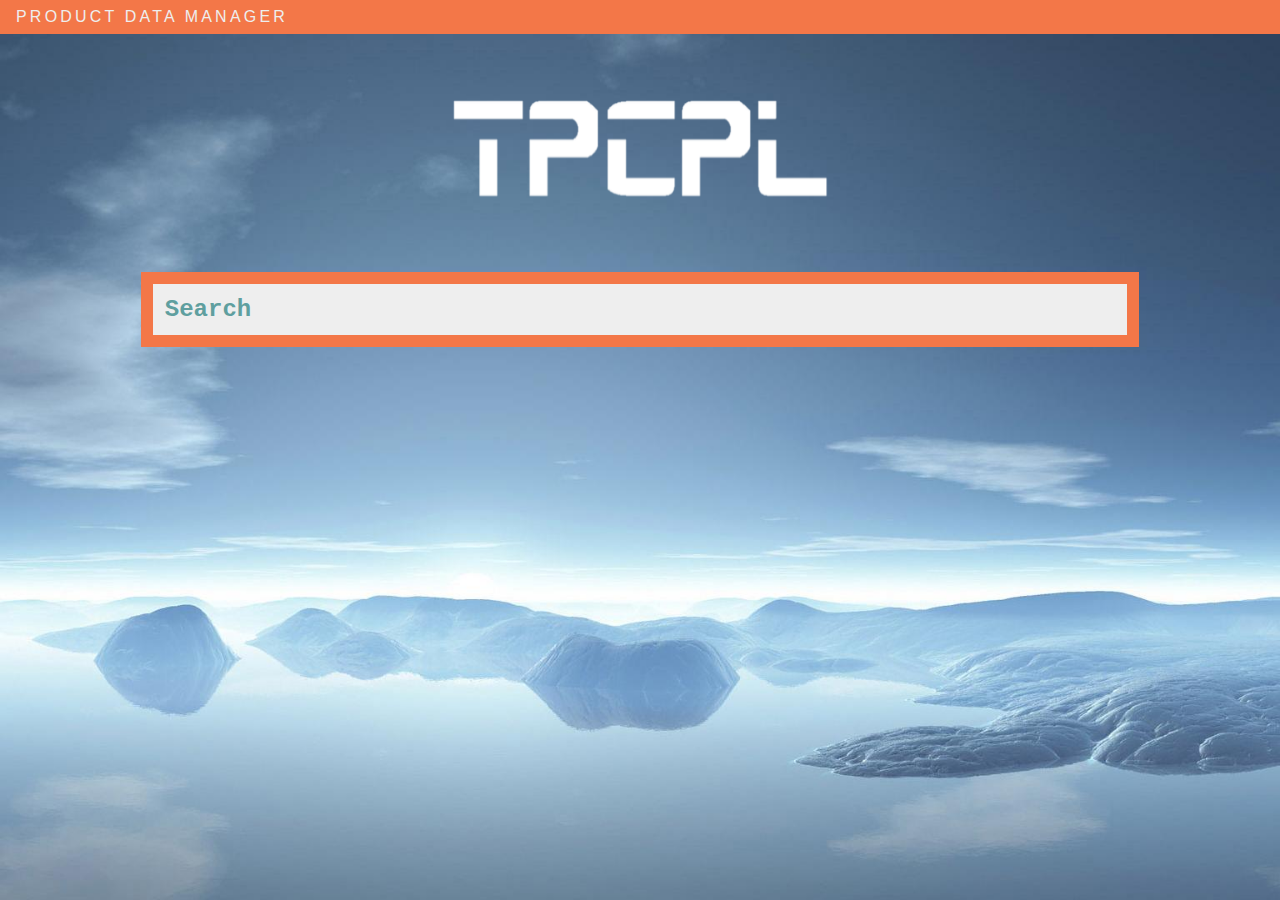
<file: index.html>
<html>
<head>
    <meta charset="utf-8">
    <meta name="viewport" content="width=device-width, initial-scale=1">
  
    <title>
        TPCPL
    </title>
    <link rel="stylesheet" type="text/css" href="CSS/custom.css">
      
    <link rel="stylesheet" type="text/css" href="CSS/jquery-ui.min.css">
    
</head>
<body>
    <div class = "container" id="title">
        PRODUCT DATA MANAGER
    </div>  
    <img src="IMAGES/logo.png" id = "logo">
    <div class="ui-widget">
        <input id="search" class="search" placeholder="Search">
    </div>
    <script src="JS/jquery.js"></script>
    <script src="JS/jquery-ui.min.js"></script>
    <script type="text/javascript" src="JS/completelist.js"></script>
    <script type="text/javascript" src="JS/droplist.js"></script>
</body>
</html>
</file>
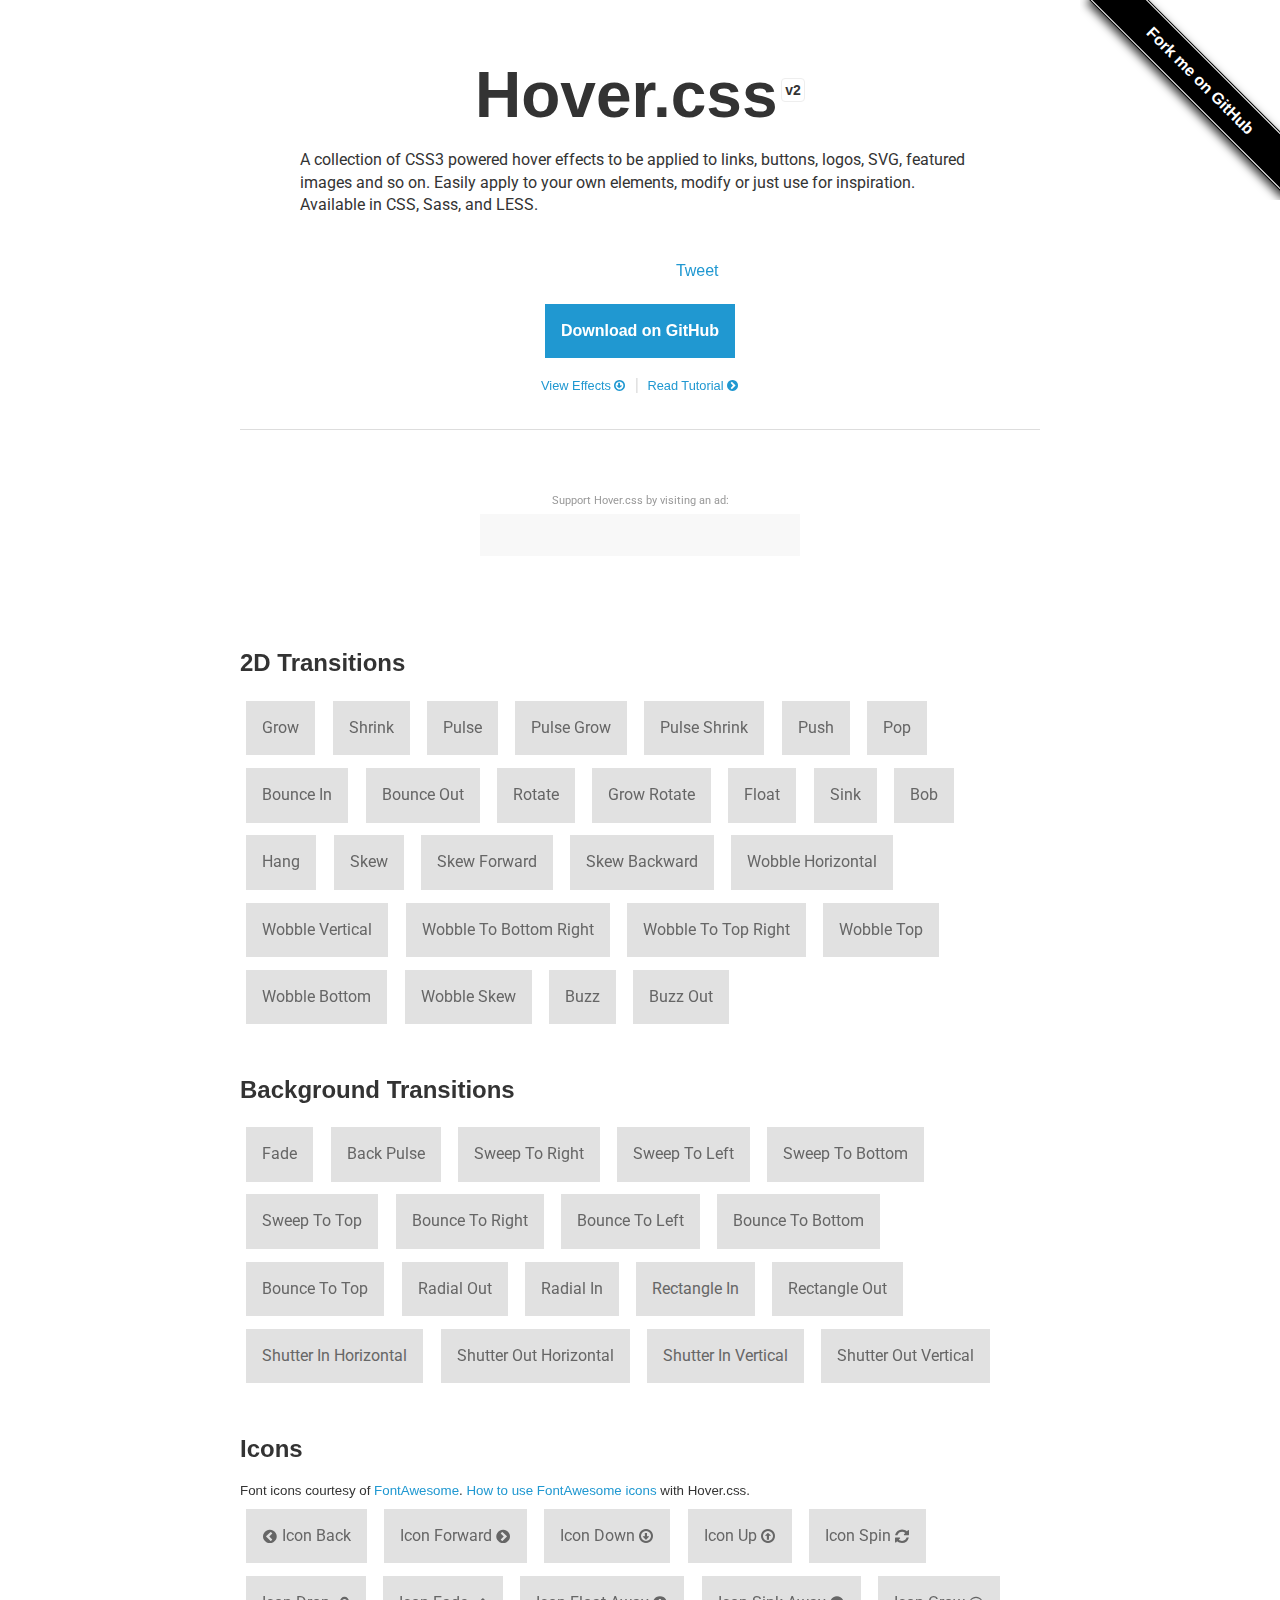
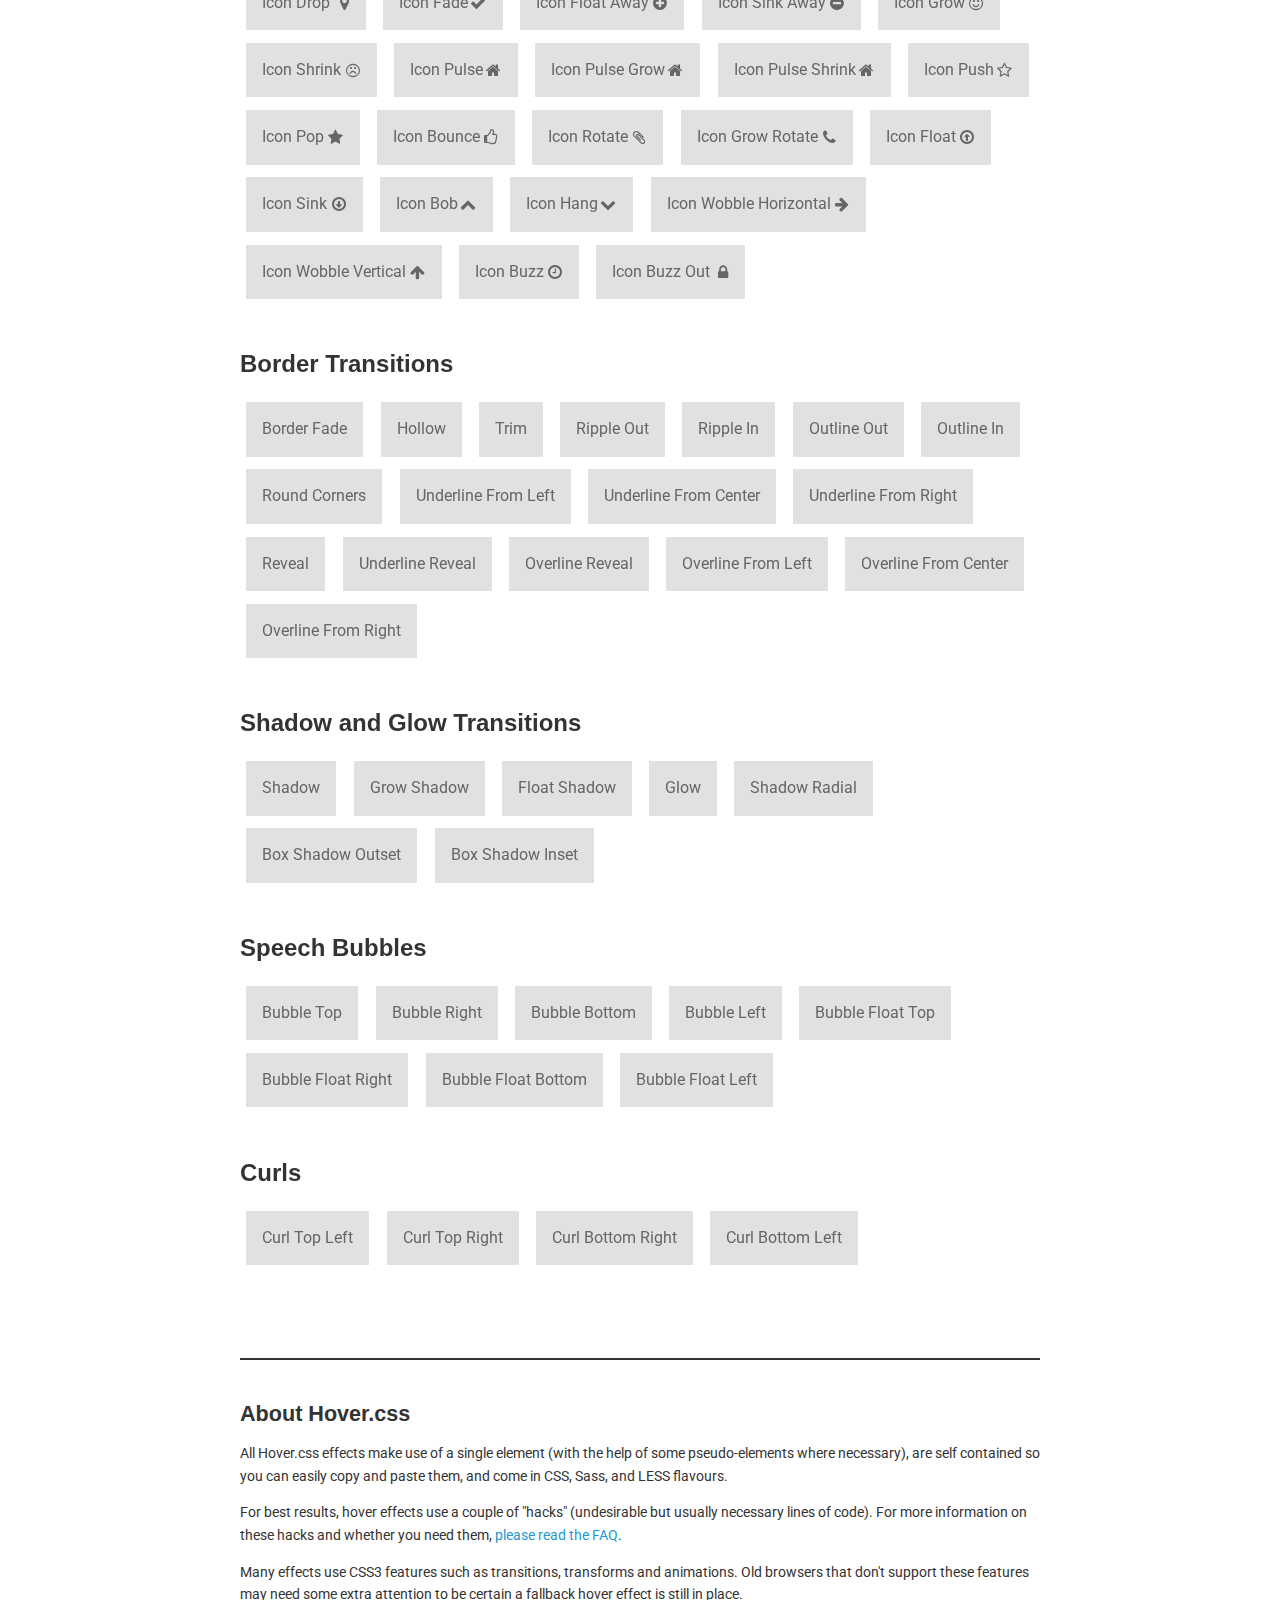
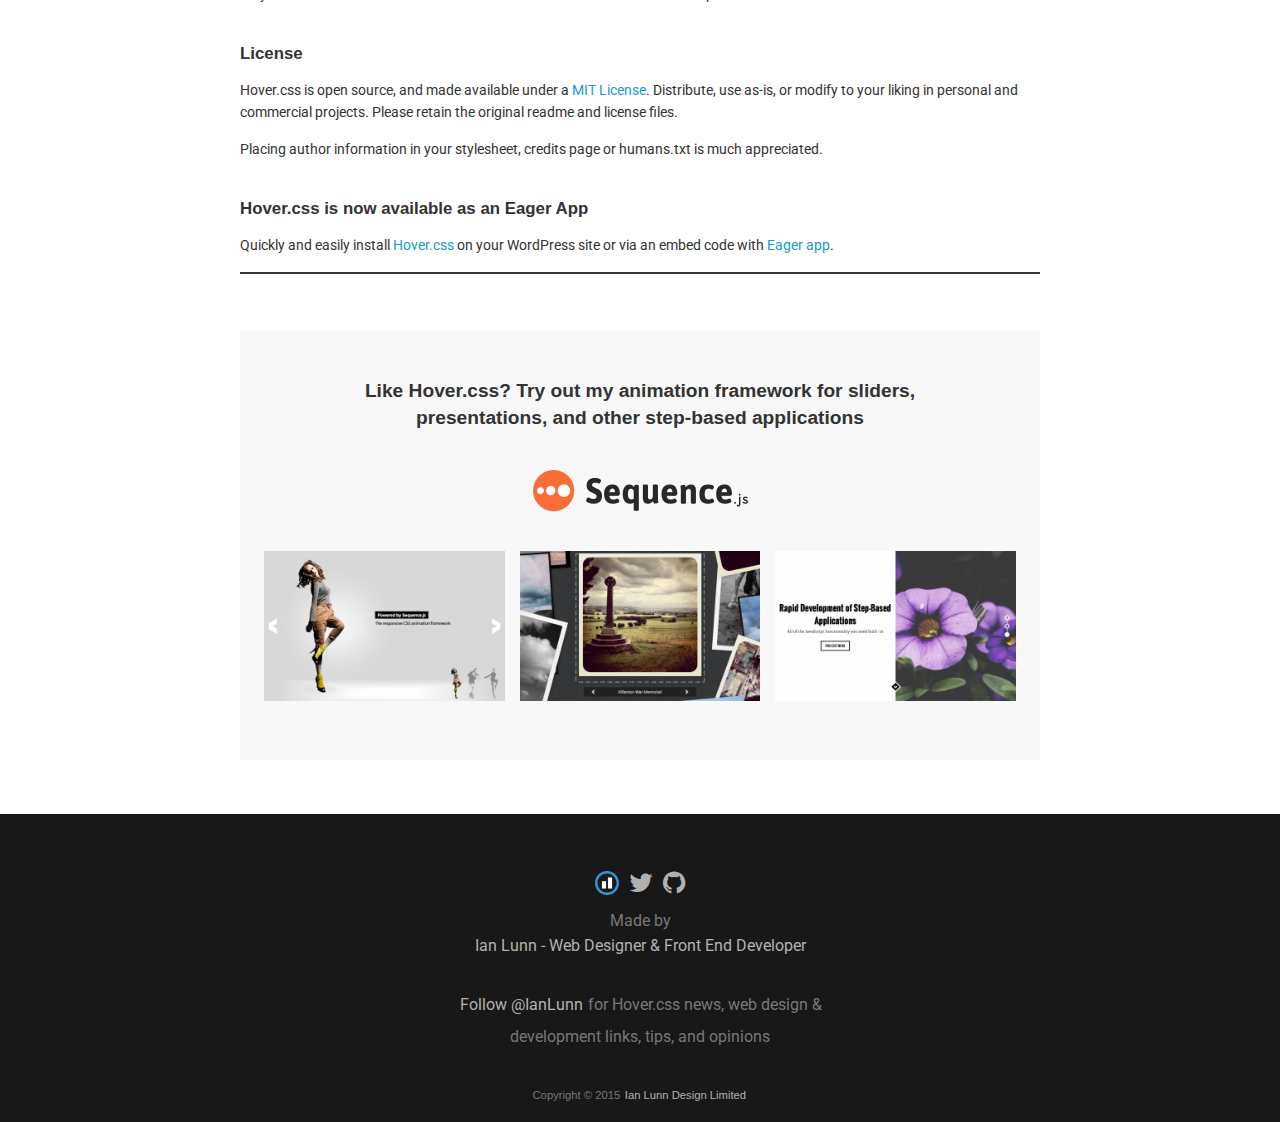
<file: CSS/Hover-master/index.html>
<!DOCTYPE html>
<html lang="en">
	<head>
		<meta charset="utf-8">
		<meta property="og:image" content="http://ianlunn.github.io/Hover/hover.jpg" />
		<meta property="og:site_name" content="Hover.css"/>
		<meta property="og:title" content="Hover.css - A collection of CSS3 powered hover effects" />
		<title>Hover.css - A collection of CSS3 powered hover effects</title>
		<link href="css/demo-page.css" rel="stylesheet" media="all">
		<link href="css/hover.css" rel="stylesheet" media="all">
		<link href="//maxcdn.bootstrapcdn.com/font-awesome/4.2.0/css/font-awesome.min.css" rel="stylesheet" media="all">
	</head>
	<body>

		<!--[if lt IE 10]>
		<p class="browsehappy">You are using an <strong>outdated</strong> browser. Please <a href="http://browsehappy.com/">upgrade your browser</a> to improve your experience.</p>
		<![endif]-->

		<div class="main">
			<span id="forkongithub"><a href="https://github.com/IanLunn/Hover">Fork me on GitHub</a></span>

			<h1>Hover.css <a href="https://github.com/IanLunn/Hover/releases" class="sup" title="View release history">v2</a></h1>

			<p class="intro">A collection of CSS3 powered hover effects to be applied to links, buttons, logos, SVG, featured images and so on. Easily apply to your own elements, modify or just use for inspiration. Available in CSS, Sass, and LESS.</p>

			<div class="social aligncenter">
				<div class="social-button">
					<iframe src="http://ghbtns.com/github-btn.html?user=IanLunn&repo=Hover&type=watch&count=true" allowtransparency="true" frameborder="0" scrolling="0" width="110" height="20"></iframe>
				</div>

				<div class="social-button">
					<a href="https://twitter.com/share" class="twitter-share-button" data-related="IanLunn" data-dnt="true">Tweet</a>
				</div>
			</div>

			<div class="aligncenter">
				<a class="button cta hvr-float-shadow" href="https://github.com/IanLunn/Hover">Download on GitHub</a><br />
				<a class="nav hvr-icon-down" href="#effects">View Effects</a> <span class="sep">|</span>
				<a class="nav hvr-icon-forward" href="http://ianlunn.co.uk/articles/hover-css-tutorial-introduction/">Read Tutorial</a>
			</div>

			<hr />

			<div class="ad carbon-ad">
				<p class="carbon-ad-label">Support Hover.css by visiting an ad:</p>
				<script async type="text/javascript" src="//cdn.carbonads.com/carbon.js?zoneid=1673&serve=C6AILKT&placement=ianlunngithubiohover" id="_carbonads_js"></script>
			</div>


			<div id="effects" class="effects">

				<h2>2D Transitions</h2>

				<a href="#" class="hvr-grow">Grow</a>
				<a href="#" class="hvr-shrink">Shrink</a>
				<a href="#" class="hvr-pulse">Pulse</a>
				<a href="#" class="hvr-pulse-grow">Pulse Grow</a>
				<a href="#" class="hvr-pulse-shrink">Pulse Shrink</a>
				<a href="#" class="hvr-push">Push</a>
				<a href="#" class="hvr-pop">Pop</a>
				<a href="#" class="hvr-bounce-in">Bounce In</a>
				<a href="#" class="hvr-bounce-out">Bounce Out</a>
				<a href="#" class="hvr-rotate">Rotate</a>
				<a href="#" class="hvr-grow-rotate">Grow Rotate</a>
				<a href="#" class="hvr-float">Float</a>
				<a href="#" class="hvr-sink">Sink</a>
				<a href="#" class="hvr-bob">Bob</a>
				<a href="#" class="hvr-hang">Hang</a>
				<a href="#" class="hvr-skew">Skew</a>
				<a href="#" class="hvr-skew-forward">Skew Forward</a>
				<a href="#" class="hvr-skew-backward">Skew Backward</a>
				<a href="#" class="hvr-wobble-horizontal">Wobble Horizontal</a>
				<a href="#" class="hvr-wobble-vertical">Wobble Vertical</a>
				<a href="#" class="hvr-wobble-to-bottom-right">Wobble To Bottom Right</a>
				<a href="#" class="hvr-wobble-to-top-right">Wobble To Top Right</a>
				<a href="#" class="hvr-wobble-top">Wobble Top</a>
				<a href="#" class="hvr-wobble-bottom">Wobble Bottom</a>
				<a href="#" class="hvr-wobble-skew">Wobble Skew</a>
				<a href="#" class="hvr-buzz">Buzz</a>
				<a href="#" class="hvr-buzz-out">Buzz Out</a>


				<h2>Background Transitions</h2>

				<a href="#" class="hvr-fade">Fade</a>
				<a href="#" class="hvr-back-pulse">Back Pulse</a>
				<a href="#" class="hvr-sweep-to-right">Sweep To Right</a>
				<a href="#" class="hvr-sweep-to-left">Sweep To Left</a>
				<a href="#" class="hvr-sweep-to-bottom">Sweep To Bottom</a>
				<a href="#" class="hvr-sweep-to-top">Sweep To Top</a>
				<a href="#" class="hvr-bounce-to-right">Bounce To Right</a>
				<a href="#" class="hvr-bounce-to-left">Bounce To Left</a>
				<a href="#" class="hvr-bounce-to-bottom">Bounce To Bottom</a>
				<a href="#" class="hvr-bounce-to-top">Bounce To Top</a>
				<a href="#" class="hvr-radial-out">Radial Out</a>
				<a href="#" class="hvr-radial-in">Radial In</a>
				<a href="#" class="hvr-rectangle-in">Rectangle In</a>
				<a href="#" class="hvr-rectangle-out">Rectangle Out</a>
				<a href="#" class="hvr-shutter-in-horizontal">Shutter In Horizontal</a>
				<a href="#" class="hvr-shutter-out-horizontal">Shutter Out Horizontal</a>
				<a href="#" class="hvr-shutter-in-vertical">Shutter In Vertical</a>
				<a href="#" class="hvr-shutter-out-vertical">Shutter Out Vertical</a>


				<h2>Icons</h2>

				<small>Font icons courtesy of <a href="https://fortawesome.github.io/Font-Awesome/">FontAwesome</a>. <a href="https://github.com/IanLunn/Hover/#using-fontawesome-with-icon-effects">How to use FontAwesome icons</a> with Hover.css.</small>

				<a href="#" class="hvr-icon-back">Icon Back</a>
				<a href="#" class="hvr-icon-forward">Icon Forward</a>
				<a href="#" class="hvr-icon-down">Icon Down</a>
				<a href="#" class="hvr-icon-up">Icon Up</a>
				<a href="#" class="hvr-icon-spin">Icon Spin</a>
				<a href="#" class="hvr-icon-drop">Icon Drop</a>
				<a href="#" class="hvr-icon-fade">Icon Fade</a>
				<a href="#" class="hvr-icon-float-away">Icon Float Away</a>
				<a href="#" class="hvr-icon-sink-away">Icon Sink Away</a>
				<a href="#" class="hvr-icon-grow">Icon Grow</a>
				<a href="#" class="hvr-icon-shrink">Icon Shrink</a>
				<a href="#" class="hvr-icon-pulse">Icon Pulse</a>
				<a href="#" class="hvr-icon-pulse-grow">Icon Pulse Grow</a>
				<a href="#" class="hvr-icon-pulse-shrink">Icon Pulse Shrink</a>
				<a href="#" class="hvr-icon-push">Icon Push</a>
				<a href="#" class="hvr-icon-pop">Icon Pop</a>
				<a href="#" class="hvr-icon-bounce">Icon Bounce</a>
				<a href="#" class="hvr-icon-rotate">Icon Rotate</a>
				<a href="#" class="hvr-icon-grow-rotate">Icon Grow Rotate</a>
				<a href="#" class="hvr-icon-float">Icon Float</a>
				<a href="#" class="hvr-icon-sink">Icon Sink</a>
				<a href="#" class="hvr-icon-bob">Icon Bob</a>
				<a href="#" class="hvr-icon-hang">Icon Hang</a>
				<a href="#" class="hvr-icon-wobble-horizontal">Icon Wobble Horizontal</a>
				<a href="#" class="hvr-icon-wobble-vertical">Icon Wobble Vertical</a>
				<a href="#" class="hvr-icon-buzz">Icon Buzz</a>
				<a href="#" class="hvr-icon-buzz-out">Icon Buzz Out</a>


				<h2>Border Transitions</h2>

				<a href="#" class="hvr-border-fade">Border Fade</a>
				<a href="#" class="hvr-hollow">Hollow</a>
				<a href="#" class="hvr-trim">Trim</a>
				<a href="#" class="hvr-ripple-out">Ripple Out</a>
				<a href="#" class="hvr-ripple-in">Ripple In</a>
				<a href="#" class="hvr-outline-out">Outline Out</a>
				<a href="#" class="hvr-outline-in">Outline In</a>
				<a href="#" class="hvr-round-corners">Round Corners</a>
				<a href="#" class="hvr-underline-from-left">Underline From Left</a>
				<a href="#" class="hvr-underline-from-center">Underline From Center</a>
				<a href="#" class="hvr-underline-from-right">Underline From Right</a>
				<a href="#" class="hvr-reveal">Reveal</a>
				<a href="#" class="hvr-underline-reveal">Underline Reveal</a>
				<a href="#" class="hvr-overline-reveal">Overline Reveal</a>
				<a href="#" class="hvr-overline-from-left">Overline From Left</a>
				<a href="#" class="hvr-overline-from-center">Overline From Center</a>
				<a href="#" class="hvr-overline-from-right">Overline From Right</a>


				<h2>Shadow and Glow Transitions</h2>

				<a href="#" class="hvr-shadow">Shadow</a>
				<a href="#" class="hvr-grow-shadow">Grow Shadow</a>
				<a href="#" class="hvr-float-shadow">Float Shadow</a>
				<a href="#" class="hvr-glow">Glow</a>
				<a href="#" class="hvr-shadow-radial">Shadow Radial</a>
				<a href="#" class="hvr-box-shadow-outset">Box Shadow Outset</a>
				<a href="#" class="hvr-box-shadow-inset">Box Shadow Inset</a>


				<h2>Speech Bubbles</h2>

				<a href="#" class="hvr-bubble-top">Bubble Top</a>
				<a href="#" class="hvr-bubble-right">Bubble Right</a>
				<a href="#" class="hvr-bubble-bottom">Bubble Bottom</a>
				<a href="#" class="hvr-bubble-left">Bubble Left</a>
				<a href="#" class="hvr-bubble-float-top">Bubble Float Top</a>
				<a href="#" class="hvr-bubble-float-right">Bubble Float Right</a>
				<a href="#" class="hvr-bubble-float-bottom">Bubble Float Bottom</a>
				<a href="#" class="hvr-bubble-float-left">Bubble Float Left</a>


				<h2>Curls</h2>

				<a href="#" class="hvr-curl-top-left">Curl Top Left</a>
				<a href="#" class="hvr-curl-top-right">Curl Top Right</a>
				<a href="#" class="hvr-curl-bottom-right">Curl Bottom Right</a>
				<a href="#" class="hvr-curl-bottom-left">Curl Bottom Left</a>
			</div>


			<div class="footer">
				<div class="about">
					<h2>About Hover.css</h2>

					<p>All Hover.css effects make use of a single element (with the help of some pseudo-elements where necessary), are self contained so you can easily copy and paste them, and come in CSS, Sass, and LESS flavours.</p>

					<p>For best results, hover effects use a couple of "hacks" (undesirable but usually necessary lines of code). For more information on these hacks and whether you need them, <a href="https://github.com/IanLunn/Hover/wiki/Hacks-Explained">please read the FAQ</a>.</p>

					<p>Many effects use CSS3 features such as transitions, transforms and animations. Old browsers that don't support these features may need some extra attention to be certain a fallback hover effect is still in place.</p>

					<br />
					<h3>License</h3>

					<p>Hover.css is open source, and made available under a <a href="http://www.opensource.org/licenses/mit-license.php">MIT License</a>. Distribute, use as-is, or modify to your liking in personal and commercial projects. Please retain the original readme and license files.

					<p>Placing author information in your stylesheet, credits page or humans.txt is much appreciated.</p>

					<br />
					<h3>Hover.css is now available as an Eager App</h3>
					<p>Quickly and easily install <a href="https://eager.io/app/AN_LdP2tOk0f">Hover.css</a> on your WordPress site or via an embed code with <a href="https://eager.io/">Eager app</a>.</p>
				</div>
			</div>

			<div class="ad">
				<h2>Like Hover.css? Try out my animation framework for sliders,<br /> presentations, and other step-based applications</h2>

				<a class="ad__logo" href="http://www.sequencejs.com/" title="Learn more about Sequence.js">
					<img src="sequence-logo.png" alt="Sequence.js" />
				</a>

				<div class="ad__preview">
					<a href="http://www.sequencejs.com/" title="Learn more about Sequence.js"><img src="modern-slide-in.png" /></a> <a class="second" href="http://www.sequencejs.com/" title="Learn more about Sequence.js"><img src="photo-stack.png" /></a> <a href="http://www.sequencejs.com/" title="Learn more about Sequence.js"><img src="two-up.png" /></a>
				</div>
			</div>

		</div>

		<div class="made-by group">
			<ul>
				<li>
					<!-- "IL" logo Copyright (c) Ian Lunn Design Limited 2015 -->
					<a cass="icon__ild" href="http://ianlunn.co.uk/" title="Ian Lunn - Freelance Web Designer &amp; Front End Developer" target="_blank" class="ild-ident">
						<svg class="" onmouseenter="el=this;el.classList.add('active');setTimeout(function(){el.classList.remove('active')},600);" xmlns="http://www.w3.org/2000/svg" width="24" height="30" viewBox="0 0 52 52">
							<g class="circle-holder">
								<path class="circle" fill="#2E96D6" d="M5.4 26c0-11.4 9.2-20.6 20.6-20.6s20.6 9.2 20.6 20.6c0 11.4-9.2 20.6-20.6 20.6s-20.6-9.2-20.6-20.6zm-5.4 0c0 14.4 11.6 26 26 26s26-11.6 26-26-11.6-26-26-26-26 11.6-26 26z"></path>
							</g>
							<path class="i" fill="#fff" d="M15 22h9v16h-9v-16z"></path>
							<path class="l" fill="#fff" d="M28 14h9v24h-9v-24z"></path>
						</svg>
					</a>
				</li>
				<li><a class="icon__twitter" href="https://twitter.com/IanLunn/" title="Ian Lunn on Twitter" target="_blank"><i class="fa fa-twitter"></i></a></li>
				<li><a class="icon__github" href="https://github.com/IanLunn/Hover/" title="Hover.css on GitHub" target="_blank"><i class="fa fa-github"></i></a></li>
			</ul>
			<p>Made by<br /><a href="http://ianlunn.co.uk/" title="Ian Lunn - Freelance Web Designer &amp; Front End Developer" target="_blank">Ian Lunn - Web Designer &amp; Front End Developer</a></p>

			<p class="follow"><a href="https://twitter.com/IanLunn" class="twitter-follow-button" data-show-count="false" data-dnt="true" data-size="large">Follow @IanLunn</a> for Hover.css news, web design &amp;<br /> development links, tips, and opinions</p>
			<small>Copyright &copy; 2015 <a href="http://ianlunn.co.uk/" title="Ian Lunn - Freelance Web Designer &amp; Front End Developer" target="_blank">Ian Lunn Design Limited</a></small>
		</div>

		<script>
			/**
			 * Used to demonstrate Hover.css only. Not required when adding
			 * Hover.css to your own pages. Prevents a link from being
			 * navigated and gaining focus.
			 */
			var effects = document.querySelectorAll('.effects')[0];

			effects.addEventListener('click', function(e) {

				if (e.target.className.indexOf('hvr') > -1) {
					e.preventDefault();
					e.target.blur();

				}
			});
		</script>

		<script>!function(d,s,id){var js,fjs=d.getElementsByTagName(s)[0],p=/^http:/.test(d.location)?'http':'https';if(!d.getElementById(id)){js=d.createElement(s);js.id=id;js.src=p+'://platform.twitter.com/widgets.js';fjs.parentNode.insertBefore(js,fjs);}}(document, 'script', 'twitter-wjs');</script>

		<script>
		  (function(i,s,o,g,r,a,m){i['GoogleAnalyticsObject']=r;i[r]=i[r]||function(){
		  (i[r].q=i[r].q||[]).push(arguments)},i[r].l=1*new Date();a=s.createElement(o),
		  m=s.getElementsByTagName(o)[0];a.async=1;a.src=g;m.parentNode.insertBefore(a,m)
		  })(window,document,'script','//www.google-analytics.com/analytics.js','ga');

		  ga('create', 'UA-11991680-4', 'ianlunn.github.io');
		  ga('send', 'pageview');
		</script>
	</body>
</html>
</file>
<file: CSS/custom.css>
body{
	background-color: #B7C3F3;
	background-image: url("../IMAGES/background.png");
	background-size: cover;
	overflow-x:hidden;
}
.container{
	background-color: #F37748; 
	margin-top:-1em;
	margin-left:-1em;
	margin-right: -1em;
	padding-top: 1em;
	padding-right: 1em;
	padding-bottom: 0.5em;
	padding-left: 1.5em;
	font-size: 1em;
	font-family: HELVETICA;
	letter-spacing: .2em;
	color: #EEE;
	font-weight:normal;
	overflow: hidden;
	display: block;
	text-decoration: none;
}	

#search{
	background-color: #EEE;
	display: block;
	margin:auto;
	padding: 0.5em;
	font-size: 1.5em;
	font-family: courier;
	color:#067BC2;
	width:80%;
	border: solid .5em #F37748;
	font-weight: bold;

}

#logo{
	display: block;
	margin:5% auto;
	width: 30%;

}

input::-webkit-input-placeholder {
color: #5F9F9F !important;
}
 
input:-moz-placeholder { /* Firefox 18- */
color: #067BC2 !important;  
}
 
input::-moz-placeholder {  /* Firefox 19+ */
color: #067BC2 !important;  
}
 
input:-ms-input-placeholder {  
color: #067BC2 !important;  
}

input:focus {
    outline-width: 0;
    box-shadow: 0 0 1em #F37748;
  	padding: 3px 0px 3px 3px;
  	margin: 5px 1px 3px 0px;
  	border: 1px solid rgba(81, 203, 238, 1);
}



.ui-autocomplete {
     /*margin: 20px !important;*/
     top: auto !important;
     margin:auto !important;
}

::-webkit-scrollbar
{
  width: 7px;  /* for vertical scrollbars */
  height: 7px; /* for horizontal scrollbars */
}

::-webkit-scrollbar-track
{
  background: rgba(0, 0, 0, 0.1);
}

::-webkit-scrollbar-thumb
{

  background: rgba(0, 0, 0, 0.5);

}
</file>
<file: CSS/Hover-master/css/demo-page.css>
/*
 * Hover.css - Demo Page
 * Author: Ian Lunn @IanLunn
 * Author URL: http://ianlunn.co.uk/
 * Github: https://github.com/IanLunn/Hover

 * Made available under a MIT License:
 * http://www.opensource.org/licenses/mit-license.php

 * Hover.css Copyright Ian Lunn 2014.
 */

/**
 * The following are default styles for the demo page,
 * you don't need to include these on your own site.
 */

@import url(http://fonts.googleapis.com/css?family=Roboto);

body {
  margin: 0;
  padding: 40px 0 0 0;
  font-family: sans-serif;
  color: #333;
  line-height: 140%;
}

hr {
  margin-top: 2em;
  background-color: #ddd;
  border: none;
  height: 1px;
}

.sep {
  color: #ddd;
  margin: 0 4px;
}

.carbon-ad.ad {
  position: relative;
  display: block;
  box-sizing: border-box;
  max-width: 320px;
  margin: 0 auto;
  margin-top: 6em;
  padding: 1em 2.5em;
  padding-top: 2em;
  text-align: center;
  font-size: 14px;
}

.carbon-ad-label {
  position: absolute;
  bottom: 100%;
  left: 0;
  right: 0;
  margin: 0;
  margin-bottom: 2px;
  font-size: 11px;
  text-align: center;
  color: #999;
}

.carbon-ad .carbon-poweredby {
  margin-bottom: 0;
  font-size: 12px;
}

.carbon-ad .carbon-img {
  margin: 0 auto;
  margin-bottom: .625em;
  background: white;
}

.carbon-ad img {
  display: block;
  border: solid 1px #ddd;
}

.main {
  max-width: 800px;
  margin: 0 auto;
  padding: 0 20px;
}

.browsehappy {
    position: absolute;
    top: 0;
    right: 0;
    left: 0;
    padding: 1em;
    background: black;
    color: white;
    text-align: center;
}

img {
  border: none;
}

small {
    display: block;
}

p,
[class^="hvr-"] {
    font-family: 'Roboto', sans-serif;
}

[class^="hvr-"] {
  /*display: inline-block;*/
  /*vertical-align: middle;*/
  margin: .4em;
  padding: 1em;
  cursor: pointer;
  background: #e1e1e1;
  text-decoration: none;
  color: #666;
  /* Prevent highlight colour when element is tapped */
  -webkit-tap-highlight-color: rgba(0,0,0,0);
}

.aligncenter {
  text-align: center;
}

.sup {
    vertical-align: super;
    margin-left: -1em;
    padding: .21875em;
    line-height: 100%;
    font-size: .21875em;
    border: #eee solid 1px;
    border-radius: 4px;
    color: inherit;
}

.sup:hover {
    background: #eee;
}

a {
    color: #2098D1;
    text-decoration: none;
}

.footer a:hover,
.nav:hover {
    color: #207AD1;
}

.nav {
  display: inline-block;
  font-size: .8em;
}

.nav.hvr-icon-down,
.nav.hvr-icon-forward {
  padding-right: 1.2em;
}

.nav.hvr-icon-down::before,
.nav.hvr-icon-forward::before {
  right: 0;
}

.nav:hover,
.nav:focus,
.nav:active {
  text-decoration: none;
}

.intro {
  max-width: 680px;
  margin: 20px auto 0 auto;
}

.button.cta {
  display: inline-block;
  position: relative;
  margin: 1.2em 0 1em 0;
  padding: 1em;
  background: #2098D1;
  border: none;
  text-decoration: none;
  font-weight: 700;
  color: white;
}

.effects {
  margin-top: 6em;
}

h1 {
  text-align: center;
  font-size: 3em;
}

h2 {
  margin-top: 2em;
}

h3 {
  margin: 0;
}

.about {
  border-top: #333 solid 2px;
  border-bottom: #333 solid 2px;
}

.footer {
  overflow: hidden;
  width: auto;
  margin-top: 6em;
  font-size: .9em;
}

.footer a {
  text-decoration: none;
}

.credit {
  font-size: .8em;
  font-weight: normal;
}

.social {
  margin-top: 2.6em;
}

.social-button {
  display: inline-block;
  vertical-align: middle;
}

.twitter-follow-button {
    display: block;
    margin: 0 auto;
}

.follow {
    margin-bottom: 20px;
    line-height: 200%;
}

.made-by {
  display: block;
  margin-top: 3em;
  padding-top: 3em;
  padding-bottom: 1em;
  font-family: $fontFeature;
  font-size: 1.125em;
  text-align: center;
  line-height: 1.6;
  background: #181818;
  color: #777;
}

.made-by svg {
  display: block;
}

.made-by ul,
.made-by p {
  margin: 0;
  padding: 0;
}

.made-by ul {
  margin-bottom: .25em;
}

.made-by li {
  display: inline-block;
  vertical-align: middle;
  line-height: 1;
}

.made-by p {
  margin-top: .4em;
  font-size: .875em;
}

.made-by a {
  display: inline-block;
  padding: 0 .125em;
  color: #B1B1B1;
  transition-duration: .2s;
  transition-property: color;
}

.made-by a:focus,
.made-by a:hover {
  color: white;
}

.made-by i {
  font-size: 26px;
  height: 30px;
}

.made-by .follow {
  margin-top: 2em;
}

.made-by .follow iframe {
  display: block;
  margin-left: auto;
  margin-right: auto;
  margin-bottom: .5em;
}

.made-by small {
  display: block;
  margin-top: 3em;
  font-size: .625em;
}

@-webkit-keyframes circle {
  50% {
    -webkit-transform: scale(1.26923077);
    transform: scale(1.26923077);
  }
}

@keyframes circle {
  50% {
    transform: scale(1.26923077);
  }
}

@-webkit-keyframes initials {
  50% {
    -webkit-transform: translateY(-8px) translateZ(0);
    transform: translateY(-8px) translateZ(0);
  }
}

@keyframes initials {
  50% {
    transform: translateY(-8px) translateZ(0);
  }
}

.ild-ident {
  display: block;
}

.ild-ident svg {
  display: block;
  overflow: visible;
  transform: scale(1) translateZ(0);
}

.ild-ident .circle-holder {
  transform: translate(-7px, -7px);
}

.ild-ident .circle {
  transform: translate(7px, 7px);
}

.ild-ident .active .i {
  animation: initials .4s ease-in-out;
}

.ild-ident .active .l {
  animation: initials .4s .2s ease-in-out;
}

.ild-ident .active .circle {
  animation: circle .5s .1s ease-in-out;
}

#forkongithub {
    display: none;
}

#forkongithub a {
  background: #000;
  color: #fff;
  text-decoration: none;
  font-family: arial, sans-serif;
  text-align: center;
  font-weight: bold;
  padding: 5px 40px;
  font-size: 1rem;
  line-height: 2rem;
  position: relative;
  -webkit-transition: 0.5s;
  transition: 0.5s;
}

#forkongithub a:hover,
#forkongithub a:focus,
#forkongithub a:active {
  background: #2098D1;
  color: #fff;
}

#forkongithub a::before,
#forkongithub a::after {
  content: "";
  width: 100%;
  display: block;
  position: absolute;
  top: 1px;
  left: 0;
  height: 1px;
  background: #fff;
}

#forkongithub a::after {
  bottom: 1px;
  top: auto;
}

.ad {
  margin-top: 3.5em;
  padding: 3em 1.5em;
  background: #f8f8f8;
  text-align: center;
}

.ad h2 {
  margin: 0;
  margin-bottom: 2em;
  line-height: 1.4;
  font-size: 1.2em;
}

.ad a {
  display: inline-block;
  margin: 0 auto 2em auto;
}

.ad__preview {
  font-size: 0;
}

.ad__preview a {
  display: block;
  width: 75%;
}

.ad__preview img {
  width: 100%;
}

@media only screen and (min-width: 360px) {
  h1 {
    font-size: 4em;
  }
}

@media screen and (min-width: 640px) {
  #forkongithub {
    position: absolute;
    display: block;
    top: 0;
    right: 0;
    width: 200px;
    overflow: hidden;
    height: 200px;
  }

  #forkongithub a {
    width: 200px;
    position: absolute;
    top: 60px;
    right: -60px;
    -webkit-transform: rotate(45deg);
    -ms-transform: rotate(45deg);
    transform: rotate(45deg);
    box-shadow: 4px 4px 10px rgba(0,0,0,0.8);
  }

  .ad__preview a {
    display: inline-block;
    width: 32%;
  }

  .ad__preview .second {
    margin: 0 2%;
  }
}
</file>
